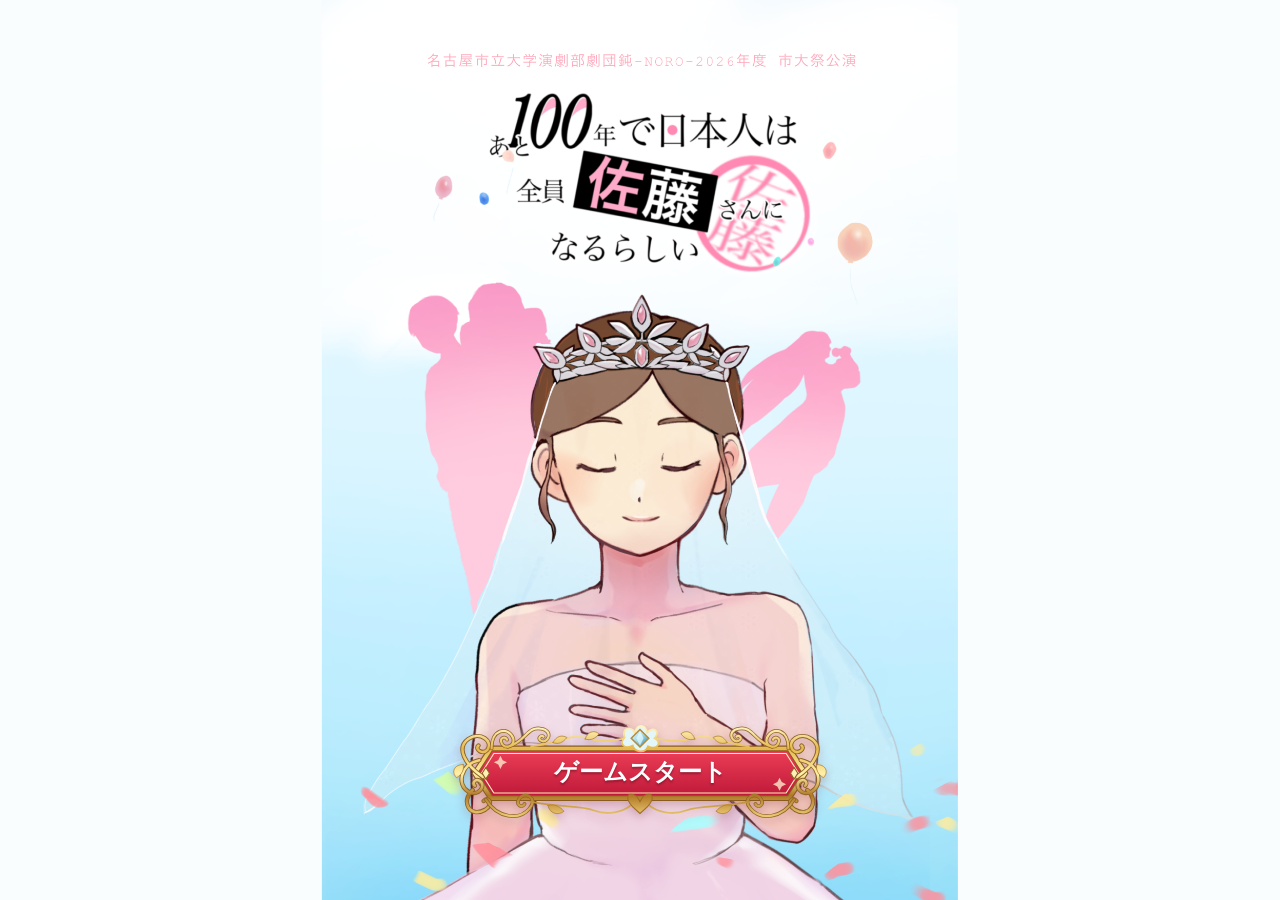
<file: index.html>
<!doctype html>
<html lang="ja">
  <head>
    <meta charset="utf-8">
    <meta name="viewport" content="width=device-width, initial-scale=1, viewport-fit=cover">
    <meta name="apple-mobile-web-app-capable" content="yes">
    <meta name="apple-mobile-web-app-status-bar-style" content="black-translucent">
    <meta name="apple-mobile-web-app-title" content="佐藤さん恋愛ゲーム">
    <title>ブラウザ恋愛ゲーム|あと100年で日本人は全員佐藤さんになるらしい【劇団鈍】</title>
    <link rel="icon" type="image/jpeg" href="site-icon.jpg?v=20261021">
    <link rel="apple-touch-icon" href="site-icon.jpg?v=20261021">
    <link rel="stylesheet" href="otome-style.css?v=20261010-standing-art">
  <link rel="stylesheet" href="royal-style.css?v=20261021-bad-label-white">
    <link rel="stylesheet" href="title-screen.css?v=20261010-ornate-title">
    <link rel="preload" as="image" href="life-heart-broken.png?v=20261021-gray">
    <link rel="preload" as="image" href="salon-background.png?v=20261019" fetchpriority="low">
  </head>
  <body class="royal-theme title-active">
    <section class="title-screen" id="titleScreen" aria-label="タイトル画面">
      <img class="title-screen-art" src="title-screen.png?v=20261020-b18cef3" alt="あと100年で日本人は全員佐藤さんになるらしい" width="1240" height="1754" fetchpriority="high">
      <button class="title-start" id="startButton" type="button"><span class="title-start-label">ゲームスタート</span></button>
    </section>
    <main class="game-shell" id="gameShell" hidden>
      <section class="top-bar" aria-label="ゲーム情報">
        <a class="classic-link" href="classic.html">通常版</a>
        <div class="brand-lockup">
          <a class="brand-logo-link" href="https://gekidannoro.wixstudio.com/shidaisai2026" target="_blank" rel="noopener noreferrer" aria-label="公演サイトを開く（新しいタブ）" title="公演サイトを開く（新しいタブ）">
            <img class="brand-logo" src="performance-logo.png" alt="あと100年で日本人は全員佐藤さんになるらしい">
          </a>
          <div class="brand-copy">
            <p class="kicker">名古屋市立大学演劇部劇団鈍-NORO-<br>2026年度市大祭公演</p>
            <button class="brand-title brand-home" id="homeButton" type="button" aria-label="ブラウザ恋愛ゲーム" title="最初の画面に戻る">ブラウザ<wbr>恋愛ゲーム</button>
            <h1 class="sr-only" id="gameTitle">あと100年で全員佐藤さんになる恋愛ゲーム</h1>
          </div>
        </div>
        <button class="icon-button" id="resetButton" type="button" title="最初から">
          <span aria-hidden="true">↺</span>
          <span class="sr-only">最初から</span>
        </button>
        <div class="life-meter" id="lifeMeter" role="img" aria-label="残りライフ 3 / 3" aria-live="polite" hidden></div>
      </section>

      <section class="stage" id="stage" aria-live="polite">
        <div class="background-sign">
          <span>結婚相談所</span>
          <strong>Marry Go Round</strong>
        </div>
        <p class="selection-prompt">キャラクターを選択してください</p>

        <aside class="character-card" id="characterCard">
          <div class="portrait portrait-default" id="portrait" aria-hidden="true">
            <div class="face">
              <span class="eye left"></span>
              <span class="eye right"></span>
              <span class="mouth"></span>
            </div>
          </div>
          <div class="profile">
            <p class="profile-label" id="profileLabel">攻略対象</p>
            <h2 id="characterName">???</h2>
            <p id="characterTag">相手を選んでください</p>
            <ul id="statsList"></ul>
          </div>
        </aside>

        <section class="dialogue-panel">
          <div class="progress-row">
            <span id="sceneLabel">相談所ロビー</span>
            <span id="scoreLabel">正解 0 / 0</span>
          </div>
          <div class="message-box">
            <p class="speaker" id="speaker">相田</p>
            <p class="message" id="message"></p>
          </div>
          <div class="choices" id="choices"></div>
        </section>
      </section>

    </main>

    <script src="game-data.js?v=20261020-a353204"></script>
    <script src="app.js?v=20261021-result-single-break"></script>
  </body>
</html>
</file>
<file: otome-style.css>
:root {
  color-scheme: light;
  --paper: #fff7fb;
  --ink: #463238;
  --muted: #8b6f78;
  --line: #6a4651;
  --accent: #d85f8f;
  --accent-soft: #ffe7f1;
  --mint: #dff5ee;
  --gold: #c69a46;
  --panel: rgba(255, 252, 253, 0.9);
  --shadow: 0 24px 70px rgba(118, 65, 87, 0.18);
}

* {
  box-sizing: border-box;
}

body {
  min-height: 100vh;
  margin: 0;
  color: var(--ink);
  font-family: "Yu Gothic", "Hiragino Sans", "Meiryo", system-ui, sans-serif;
  background:
    linear-gradient(90deg, rgba(216, 95, 143, 0.1) 1px, transparent 1px),
    linear-gradient(rgba(198, 154, 70, 0.08) 1px, transparent 1px),
    linear-gradient(135deg, #fffaf2 0%, #fff0f7 46%, #eaf8f4 100%);
  background-size: 38px 38px, 38px 38px, auto;
}

button {
  font: inherit;
}

.game-shell {
  width: min(1160px, calc(100% - 28px));
  margin: 0 auto;
  padding: 18px 0 24px;
}

.top-bar {
  position: relative;
  display: flex;
  align-items: center;
  justify-content: space-between;
  gap: 18px;
  min-height: 118px;
}

.brand-lockup {
  display: flex;
  align-items: center;
  gap: 16px;
  min-width: 0;
}

.brand-copy {
  min-width: 0;
}

.brand-logo {
  display: block;
  flex: 0 0 auto;
  width: clamp(130px, 15vw, 188px);
  height: auto;
  filter: drop-shadow(0 8px 0 rgba(216, 95, 143, 0.14));
}

.brand-logo-link {
  display: block;
  flex: 0 0 auto;
}

.brand-home {
  display: block;
  margin: 0;
  padding: 0;
  border: 0;
  appearance: none;
  color: inherit;
  background: transparent;
  text-align: left;
  cursor: pointer;
}

.brand-home:hover {
  text-decoration: underline;
  text-underline-offset: 4px;
}

.brand-home:focus-visible,
.brand-logo-link:focus-visible {
  outline: 2px solid var(--accent);
  outline-offset: 4px;
}

.kicker {
  margin: 0 0 5px;
  color: var(--muted);
  font-family: inherit;
  font-size: 0.75rem;
  font-weight: 400;
  letter-spacing: 0;
  line-height: 1.5;
  overflow-wrap: anywhere;
}

h1,
h2,
p {
  margin-top: 0;
}

.brand-title {
  margin-bottom: 0;
  font-size: clamp(1.38rem, 3.3vw, 2.55rem);
  font-weight: 900;
  line-height: 1.18;
}

.brand-note {
  margin: 4px 0 0;
  color: var(--muted);
  font-family: Georgia, "Times New Roman", serif;
  font-size: 0.86rem;
  font-style: italic;
  font-weight: 700;
}

.classic-link {
  position: absolute;
  right: 64px;
  bottom: 12px;
  z-index: 3;
  color: var(--muted);
  font-size: 0.82rem;
  font-weight: 800;
  text-decoration: none;
}

.classic-link:hover {
  color: var(--accent);
}

.icon-button {
  display: grid;
  place-items: center;
  flex: 0 0 auto;
  width: 46px;
  height: 46px;
  border: 2px solid var(--line);
  border-radius: 50%;
  color: var(--line);
  background: linear-gradient(#fff, #ffeaf3);
  box-shadow: 0 7px 0 rgba(106, 70, 81, 0.2);
  cursor: pointer;
}

.icon-button:hover {
  transform: translateY(2px);
  box-shadow: 0 5px 0 rgba(106, 70, 81, 0.2);
}

.stage {
  position: relative;
  display: grid;
  grid-template-columns: minmax(260px, 350px) minmax(0, 1fr);
  gap: 18px;
  min-height: 640px;
  padding: 22px;
  overflow: hidden;
  border: 2px solid rgba(106, 70, 81, 0.45);
  border-radius: 18px;
  background:
    linear-gradient(135deg, rgba(255, 255, 255, 0.72), rgba(255, 255, 255, 0.38)),
    linear-gradient(135deg, #fff8fb, #ffe3ef 52%, #e6f6f1);
  box-shadow: var(--shadow);
}

.stage::before {
  content: "";
  position: absolute;
  inset: 12px;
  border: 1px solid rgba(198, 154, 70, 0.38);
  border-radius: 14px;
  pointer-events: none;
}

.stage::after {
  content: "";
  position: absolute;
  top: 19px;
  left: 22px;
  right: 22px;
  height: 12px;
  background:
    radial-gradient(circle at 6px 0, transparent 6px, rgba(255, 255, 255, 0.9) 6.5px) 0 0 / 18px 12px repeat-x;
  opacity: 0.82;
  pointer-events: none;
}

.background-sign {
  position: absolute;
  top: 40px;
  right: 36px;
  z-index: 1;
  display: grid;
  gap: 4px;
  width: min(320px, 36vw);
  padding: 16px 20px;
  border: 1px solid rgba(198, 154, 70, 0.5);
  border-radius: 16px;
  background: rgba(255, 255, 255, 0.64);
  box-shadow: 0 14px 30px rgba(118, 65, 87, 0.08);
  transform: rotate(1deg);
}

.background-sign span {
  color: var(--accent);
  font-family: Georgia, "Times New Roman", serif;
  font-size: 0.78rem;
  font-style: italic;
  font-weight: 700;
}

.background-sign strong {
  font-size: clamp(1.15rem, 3vw, 1.8rem);
}

.character-card {
  position: relative;
  z-index: 2;
  align-self: end;
  display: grid;
  gap: 15px;
  padding: 15px;
  border: 1px solid rgba(106, 70, 81, 0.46);
  border-radius: 18px;
  background: var(--panel);
  box-shadow: 0 18px 32px rgba(118, 65, 87, 0.14);
}

.portrait {
  position: relative;
  display: grid;
  place-items: end center;
  min-height: 306px;
  border: 1px solid rgba(106, 70, 81, 0.42);
  border-radius: 18px;
  background:
    linear-gradient(transparent 64%, rgba(255, 255, 255, 0.68) 64%),
    linear-gradient(135deg, #fff2f8, #ffd8e8);
  overflow: hidden;
}

.portrait::before {
  content: "";
  position: absolute;
  bottom: 31px;
  width: 166px;
  height: 192px;
  border: 3px solid var(--line);
  border-bottom: 0;
  border-radius: 76px 76px 28px 28px;
  background: var(--accent);
}

.portrait::after {
  content: "";
  position: absolute;
  bottom: 0;
  width: 250px;
  height: 90px;
  border-top: 2px solid rgba(106, 70, 81, 0.62);
  background: rgba(255, 255, 255, 0.9);
}

.portrait.has-portrait-art {
  --portrait-art-left: -56.5674%;
  --portrait-art-top: 0%;
  place-items: center;
  width: 100%;
  aspect-ratio: 571 / 454;
}

.portrait.has-portrait-art::before,
.portrait.has-portrait-art::after,
.portrait.has-portrait-art .face {
  display: none;
}

.portrait-art {
  display: block;
  width: 100%;
  height: 100%;
  object-fit: contain;
  object-position: center bottom;
}

.portrait-art[hidden] {
  display: none;
}

.portrait-teshigawara.has-portrait-art {
  --portrait-art-left: -58.6%;
  --portrait-art-top: -6.6%;
}

.portrait-ado.has-portrait-art {
  --portrait-art-left: -48%;
  --portrait-art-top: 4.4%;
}

/* Frame the face and shoulders while retaining the full 1240px-wide image. */
.portrait.has-portrait-art .portrait-art {
  position: absolute;
  top: var(--portrait-art-top);
  left: var(--portrait-art-left);
  width: 217.163%;
  height: auto;
}

.face {
  position: relative;
  z-index: 1;
  width: 138px;
  height: 138px;
  margin-bottom: 118px;
  border: 3px solid var(--line);
  border-radius: 50%;
  background: #fff5e8;
}

.eye {
  position: absolute;
  top: 54px;
  width: 12px;
  height: 12px;
  border-radius: 50%;
  background: var(--line);
}

.eye.left {
  left: 40px;
}

.eye.right {
  right: 40px;
}

.mouth {
  position: absolute;
  left: 50%;
  bottom: 36px;
  width: 34px;
  height: 14px;
  border-bottom: 3px solid var(--line);
  border-radius: 0 0 30px 30px;
  transform: translateX(-50%);
}

.portrait-teshigawara {
  background:
    linear-gradient(transparent 64%, rgba(255, 255, 255, 0.68) 64%),
    linear-gradient(135deg, #f7fff8, #cdf1e5);
}

.portrait-teshigawara::before {
  width: 188px;
  background:
    linear-gradient(145deg, transparent 0 58%, rgba(255, 255, 255, 0.3) 58% 62%, transparent 62%),
    var(--accent);
}

.portrait-teshigawara .face {
  border-radius: 48% 52% 45% 55%;
}

.portrait-ado {
  background:
    linear-gradient(transparent 64%, rgba(255, 255, 255, 0.68) 64%),
    linear-gradient(135deg, #f6f1ff, #eadfff);
}

.portrait-ado::before {
  width: 196px;
  border-radius: 50px 50px 24px 24px;
  background: #2a2538;
}

.portrait-ado .face {
  background: #fff1eb;
}

.profile-label {
  display: inline-flex;
  margin-bottom: 5px;
  color: var(--accent);
  font-family: Georgia, "Times New Roman", serif;
  font-size: 0.8rem;
  font-style: italic;
  font-weight: 800;
}

.profile h2 {
  margin-bottom: 6px;
  font-size: 1.55rem;
}

.profile p {
  margin-bottom: 12px;
  color: var(--muted);
  line-height: 1.6;
}

#statsList {
  display: flex;
  flex-wrap: wrap;
  gap: 8px;
  padding: 0;
  margin: 0;
  list-style: none;
}

#statsList li {
  padding: 6px 10px;
  border: 1px solid rgba(216, 95, 143, 0.28);
  border-radius: 999px;
  background: rgba(255, 231, 241, 0.72);
  color: var(--muted);
  font-size: 0.8rem;
  font-weight: 800;
}

.dialogue-panel {
  position: relative;
  z-index: 2;
  align-self: end;
  display: grid;
  gap: 14px;
  min-height: 396px;
}

.progress-row {
  display: flex;
  align-items: center;
  justify-content: space-between;
  gap: 10px;
  min-height: 34px;
  color: var(--muted);
  font-size: 0.86rem;
  font-weight: 900;
}

.message-box {
  position: relative;
  min-height: 178px;
  padding: 24px;
  border: 1px solid rgba(106, 70, 81, 0.5);
  border-radius: 18px;
  background: rgba(255, 255, 255, 0.92);
  box-shadow: 0 18px 36px rgba(118, 65, 87, 0.12);
}

.message-box::before,
.message-box::after {
  content: "";
  position: absolute;
  width: 36px;
  height: 36px;
  border-color: rgba(198, 154, 70, 0.58);
  pointer-events: none;
}

.message-box::before {
  top: 11px;
  left: 11px;
  border-top: 2px solid;
  border-left: 2px solid;
  border-radius: 12px 0 0 0;
}

.message-box::after {
  right: 11px;
  bottom: 11px;
  border-right: 2px solid;
  border-bottom: 2px solid;
  border-radius: 0 0 12px 0;
}

.speaker {
  display: inline-flex;
  margin-bottom: 13px;
  padding: 6px 13px;
  border: 1px solid rgba(106, 70, 81, 0.46);
  border-radius: 999px;
  color: var(--line);
  background: linear-gradient(135deg, #fff, var(--accent-soft));
  font-weight: 900;
}

.message {
  margin-bottom: 0;
  font-size: clamp(1.02rem, 2.4vw, 1.24rem);
  line-height: 1.9;
  white-space: pre-line;
}

.choices {
  display: grid;
  grid-template-columns: repeat(2, minmax(0, 1fr));
  gap: 12px;
}

.choice-button,
.primary-button {
  position: relative;
  min-height: 74px;
  padding: 14px 16px;
  border: 1px solid rgba(106, 70, 81, 0.55);
  border-radius: 16px;
  color: var(--ink);
  background: linear-gradient(135deg, #fff, #fff2f8);
  box-shadow: 0 8px 0 rgba(106, 70, 81, 0.18);
  font-weight: 900;
  line-height: 1.5;
  cursor: pointer;
}

.choice-button:hover,
.primary-button:hover {
  color: #fff;
  background: linear-gradient(135deg, var(--accent), #b94b83);
  transform: translateY(2px);
  box-shadow: 0 6px 0 rgba(106, 70, 81, 0.18);
}

.primary-button {
  justify-self: start;
  min-height: 54px;
}

.character-select {
  grid-template-columns: repeat(3, minmax(0, 1fr));
}

.character-select .choice-button {
  min-height: 122px;
  text-align: left;
}

.choice-title {
  display: block;
  margin-bottom: 6px;
  font-size: 1.18rem;
}

.choice-meta {
  display: block;
  color: var(--muted);
  font-size: 0.84rem;
  font-weight: 700;
}

.choice-button:hover .choice-meta {
  color: rgba(255, 255, 255, 0.84);
}

.customize-panel {
  margin-top: 16px;
  padding: 15px 18px;
  border: 1px dashed rgba(216, 95, 143, 0.45);
  border-radius: 18px;
  background: rgba(255, 252, 253, 0.76);
}

.customize-panel h2 {
  margin-bottom: 6px;
  font-size: 1rem;
}

.customize-panel p {
  margin-bottom: 0;
  color: var(--muted);
  line-height: 1.7;
}

code {
  padding: 2px 5px;
  border-radius: 5px;
  background: rgba(216, 95, 143, 0.12);
}

.sr-only {
  position: absolute;
  width: 1px;
  height: 1px;
  padding: 0;
  margin: -1px;
  overflow: hidden;
  clip: rect(0, 0, 0, 0);
  white-space: nowrap;
  border: 0;
}

@media (max-width: 920px) {
  .top-bar {
    align-items: center;
    gap: 10px;
  }

  .brand-lockup {
    display: grid;
    grid-template-columns: 72px minmax(0, 1fr);
    gap: 4px 10px;
    flex: 1;
  }

  .brand-copy {
    display: contents;
  }

  .brand-logo-link {
    grid-column: 1;
    grid-row: 1 / span 2;
  }

  .brand-logo {
    width: 72px;
  }

  .kicker {
    grid-column: 2;
    grid-row: 1;
    margin-bottom: 0;
  }

  .brand-home {
    grid-column: 2;
    grid-row: 2;
    font-size: 1.25rem;
    word-break: keep-all;
  }
}

@media (max-width: 820px) {
  .game-shell {
    width: min(100% - 18px, 640px);
    padding-top: 10px;
  }

  .top-bar {
    min-height: auto;
    padding: 6px 0 12px;
  }

  .classic-link {
    display: none;
  }

  .stage {
    grid-template-columns: 1fr;
    min-height: auto;
    padding: 14px;
  }

  .background-sign {
    position: relative;
    inset: auto;
    width: 100%;
    margin-top: 10px;
    transform: none;
  }

  .character-card {
    align-self: stretch;
    grid-template-columns: 120px minmax(0, 1fr);
    align-items: center;
    gap: 12px;
  }

  .portrait {
    min-height: 140px;
  }

  .portrait::before {
    bottom: 20px;
    width: 86px;
    height: 92px;
    border-width: 2px;
  }

  .portrait::after {
    width: 140px;
    height: 34px;
    border-top-width: 2px;
  }

  .face {
    width: 72px;
    height: 72px;
    margin-bottom: 52px;
    border-width: 2px;
  }

  .eye {
    top: 29px;
    width: 7px;
    height: 7px;
  }

  .eye.left {
    left: 21px;
  }

  .eye.right {
    right: 21px;
  }

  .mouth {
    bottom: 18px;
    width: 18px;
    height: 8px;
    border-bottom-width: 2px;
  }

  .dialogue-panel {
    min-height: auto;
  }

  .message-box {
    min-height: 168px;
    padding: 18px;
  }

  .choices,
  .character-select {
    grid-template-columns: 1fr;
  }

  .choice-button {
    min-height: 62px;
  }
}

@media (max-width: 440px) {
  .character-card {
    grid-template-columns: 1fr;
  }

  .portrait {
    min-height: 190px;
  }
}

.stage.is-route-active {
  grid-template-columns: 1fr;
  grid-template-rows: 1fr;
  min-height: 720px;
  padding: 24px 28px;
  overflow: clip;
  background:
    linear-gradient(rgba(52, 31, 58, 0.1), rgba(79, 36, 62, 0.24)),
    radial-gradient(circle at 50% 26%, rgba(255, 255, 255, 0.9), transparent 16rem),
    linear-gradient(135deg, #fff8fb, #eadcf6 44%, #dcefea);
}

.stage.is-route-active::after {
  content: none;
}

.stage.is-route-active .background-sign {
  top: 24px;
  left: 26px;
  right: auto;
  width: auto;
  min-width: 210px;
  padding: 8px 14px;
  border-color: rgba(255, 255, 255, 0.5);
  border-radius: 0 0 14px 0;
  color: #fff;
  background: linear-gradient(90deg, rgba(50, 31, 48, 0.8), rgba(80, 43, 70, 0.52));
  box-shadow: none;
  transform: none;
}

.stage.is-route-active .background-sign span {
  color: #ffd6e8;
}

.stage.is-route-active .background-sign strong {
  color: #fff;
  font-size: 1.12rem;
}

.stage.is-route-active .character-card {
  position: absolute;
  z-index: 2;
  left: 50%;
  bottom: 214px;
  width: min(440px, 46vw);
  padding: 0;
  border: 0;
  background: transparent;
  box-shadow: none;
  transform: translateX(-50%);
  pointer-events: none;
}

.stage.is-route-active .character-card:has(.has-portrait-art) {
  width: min(680px, 72vw);
}

.stage.is-route-active .profile {
  display: none;
}

.stage.is-route-active .portrait {
  min-height: 444px;
  border: 0;
  border-radius: 0;
  background: transparent;
  overflow: visible;
  filter: drop-shadow(0 18px 24px rgba(58, 34, 48, 0.24));
}

.stage.is-route-active .portrait.has-portrait-art {
  display: flex;
  justify-content: center;
  align-items: flex-end;
  justify-self: center;
  width: min(660px, 100%);
  min-height: 0;
}

.stage.is-route-active .portrait.has-portrait-art .portrait-art {
  flex: none;
  width: 217.163%;
  max-height: none;
}

.stage.is-route-active .portrait::before {
  bottom: 0;
  width: 230px;
  height: 292px;
  border-width: 4px;
  border-radius: 106px 106px 28px 28px;
}

.stage.is-route-active .portrait::after {
  bottom: -14px;
  width: 340px;
  height: 92px;
  border: 0;
  border-radius: 50%;
  background: radial-gradient(ellipse, rgba(255, 255, 255, 0.72), transparent 70%);
}

.stage.is-route-active .face {
  width: 184px;
  height: 184px;
  margin-bottom: 222px;
  border-width: 4px;
}

.stage.is-route-active .eye {
  top: 72px;
  width: 15px;
  height: 15px;
}

.stage.is-route-active .eye.left {
  left: 54px;
}

.stage.is-route-active .eye.right {
  right: 54px;
}

.stage.is-route-active .mouth {
  bottom: 47px;
  width: 44px;
  height: 18px;
  border-bottom-width: 4px;
}

.stage.is-route-active .dialogue-panel {
  position: absolute;
  left: 28px;
  right: 28px;
  bottom: 24px;
  z-index: 4;
  display: grid;
  gap: 10px;
  min-height: 0;
}

.stage.is-route-active .progress-row {
  display: none;
}

.stage.is-route-active .message-box {
  min-height: 152px;
  padding: 30px 30px 24px;
  border: 1px solid rgba(255, 255, 255, 0.38);
  border-radius: 0;
  color: #fff;
  background:
    linear-gradient(rgba(54, 31, 45, 0.82), rgba(80, 42, 58, 0.78)),
    rgba(54, 31, 45, 0.82);
  box-shadow:
    inset 0 0 0 1px rgba(198, 154, 70, 0.45),
    0 18px 40px rgba(43, 28, 38, 0.32);
}

.stage.is-route-active .message-box::before,
.stage.is-route-active .message-box::after {
  border-color: rgba(255, 214, 232, 0.82);
}

.stage.is-route-active .speaker {
  position: absolute;
  top: -18px;
  left: 28px;
  min-width: 150px;
  justify-content: center;
  margin: 0;
  padding: 8px 18px;
  border: 1px solid rgba(255, 255, 255, 0.48);
  border-radius: 0;
  color: #fff;
  background: linear-gradient(90deg, rgba(72, 37, 56, 0.95), rgba(150, 79, 115, 0.92));
  box-shadow: 0 8px 20px rgba(43, 28, 38, 0.28);
}

.stage.is-route-active .message {
  padding-top: 4px;
  font-size: clamp(1.05rem, 2.2vw, 1.32rem);
  line-height: 1.85;
  text-shadow: 0 1px 2px rgba(43, 28, 38, 0.4);
}

.stage.is-route-active .choices {
  grid-template-columns: repeat(2, minmax(0, 1fr));
  gap: 10px;
}

.stage.is-route-active .choice-button,
.stage.is-route-active .primary-button {
  min-height: 54px;
  border-color: rgba(255, 255, 255, 0.5);
  border-radius: 0;
  color: #fff;
  background: linear-gradient(135deg, rgba(216, 95, 143, 0.94), rgba(106, 70, 81, 0.94));
  box-shadow: 0 7px 0 rgba(43, 28, 38, 0.28);
}

.stage.is-route-active .primary-button {
  justify-self: center;
  width: min(260px, 100%);
}

.stage.is-route-active .primary-button:only-child {
  grid-column: 1 / -1;
}

.stage.is-route-active .choice-button:hover,
.stage.is-route-active .primary-button:hover {
  background: linear-gradient(135deg, #fff, #ffdcec);
  color: var(--line);
}

@media (max-width: 920px) {
  body.route-active {
    min-height: 100svh;
  }

  body.route-active .game-shell {
    display: grid;
    grid-template-rows: minmax(64px, max-content) auto;
    gap: 10px;
    min-height: 100svh;
    padding: max(8px, env(safe-area-inset-top)) env(safe-area-inset-right) max(8px, env(safe-area-inset-bottom)) env(safe-area-inset-left);
  }

  body.route-active .top-bar {
    align-items: center;
    gap: 10px;
    min-height: auto;
    padding: 0;
  }

  body.route-active .brand-lockup {
    grid-template-columns: 64px minmax(0, 1fr);
    gap: 4px 8px;
  }

  body.route-active .brand-logo {
    width: 64px;
  }

  body.route-active .kicker {
    margin-bottom: 2px;
  }

  body.route-active .brand-title {
    font-size: 1.25rem;
  }

  body.route-active .brand-note,
  body.route-active .classic-link,
  body.route-active .customize-panel {
    display: none;
  }

  .stage.is-route-active {
    display: grid;
    grid-template-columns: minmax(0, 1fr);
    grid-template-rows: minmax(min-content, 1fr) auto;
    gap: 0;
    min-height: 0;
    padding: 14px;
    overflow: clip;
  }

  .stage.is-route-active .background-sign {
    position: absolute;
    top: 14px;
    left: 14px;
    width: min(240px, 70%);
    min-width: 0;
    margin: 0;
    padding: 6px 10px;
  }

  .stage.is-route-active .character-card {
    position: relative;
    top: auto;
    left: auto;
    bottom: auto;
    align-self: start;
    justify-self: center;
    width: min(360px, 90%);
    margin-top: 64px;
    grid-template-columns: 1fr;
    transform: none;
  }

  .stage.is-route-active .character-card:has(.has-portrait-art) {
    width: 100%;
    margin-top: 32px;
    margin-bottom: 0;
  }

  .stage.is-route-active .portrait {
    min-height: 200px;
  }

  .stage.is-route-active .portrait.has-portrait-art {
    aspect-ratio: 571 / 430;
    width: min(480px, 135%, max(220px, calc((100svh - 340px) * 1.15)));
  }

  .stage.is-route-active .portrait.has-portrait-art .portrait-art {
    width: 217.163%;
    max-height: none;
  }

  .stage.is-route-active .portrait::before {
    bottom: 0;
    width: 140px;
    height: 180px;
  }

  .stage.is-route-active .portrait::after {
    width: 250px;
    height: 70px;
  }

  .stage.is-route-active .face {
    width: 112px;
    height: 112px;
    margin-bottom: 80px;
  }

  .stage.is-route-active .eye {
    top: 44px;
    width: 9px;
    height: 9px;
  }

  .stage.is-route-active .eye.left {
    left: 33px;
  }

  .stage.is-route-active .eye.right {
    right: 33px;
  }

  .stage.is-route-active .mouth {
    bottom: 29px;
    width: 28px;
    height: 12px;
  }

  .stage.is-route-active .dialogue-panel {
    position: relative;
    left: auto;
    right: auto;
    bottom: auto;
    grid-template-rows: auto auto;
    width: 100%;
    min-height: 0;
    margin-top: 0;
  }

  .stage.is-route-active .message-box {
    min-height: 104px;
    padding: 26px 16px 12px;
  }

  .stage.is-route-active .message {
    font-size: 1rem;
    line-height: 1.7;
  }

  .stage.is-route-active .choices {
    grid-template-columns: 1fr;
    grid-template-rows: none;
    grid-auto-rows: minmax(54px, auto);
    gap: 8px;
    padding-bottom: 7px;
  }

  .stage.is-route-active .choice-button,
  .stage.is-route-active .primary-button {
    min-height: 54px;
    width: 100%;
    padding: 6px 12px;
    font-size: 0.95rem;
    line-height: 1.4;
  }

  .stage.is-route-active .primary-button {
    width: min(260px, 82%);
  }

  .stage.is-route-active .primary-button:only-child {
    grid-row: auto;
  }
}

@media (max-width: 920px) and (max-height: 650px) and (orientation: portrait) {
  body.route-active .game-shell {
    grid-template-rows: minmax(48px, max-content) auto;
  }

  .stage.is-route-active .portrait:not(.has-portrait-art) {
    min-height: 150px;
  }

  .stage.is-route-active .portrait:not(.has-portrait-art) .face {
    width: 96px;
    height: 96px;
    margin-bottom: 44px;
  }

  .stage.is-route-active .dialogue-panel {
    gap: 8px;
  }

  .stage.is-route-active .message-box {
    min-height: 96px;
  }

  .stage.is-route-active .message {
    line-height: 1.55;
  }

  .stage.is-route-active .choices {
    grid-auto-rows: minmax(50px, auto);
  }

  .stage.is-route-active .choice-button,
  .stage.is-route-active .primary-button {
    min-height: 50px;
  }
}

@media (max-width: 920px) and (orientation: landscape) {
  body.route-active .game-shell {
    grid-template-rows: minmax(48px, max-content) auto;
    gap: 6px;
  }

  .stage.is-route-active .background-sign {
    width: 34%;
    padding: 6px 10px;
  }

  .stage.is-route-active .background-sign strong {
    font-size: 0.92rem;
  }

  .stage.is-route-active {
    grid-template-columns: minmax(0, 44fr) minmax(0, 56fr);
    grid-template-rows: auto;
    gap: 10px;
  }

  .stage.is-route-active .character-card,
  .stage.is-route-active .character-card:has(.has-portrait-art) {
    grid-column: 1;
    grid-row: 1;
    width: 100%;
    margin-top: 56px;
  }

  .stage.is-route-active .portrait.has-portrait-art {
    width: min(360px, 140%, calc((100svh - 170px) * 1.6));
  }

  .stage.is-route-active .dialogue-panel {
    grid-column: 2;
    grid-row: 1;
    align-self: end;
  }

  .stage.is-route-active .choices {
    grid-template-columns: repeat(2, minmax(0, 1fr));
    grid-template-rows: none;
    grid-auto-rows: minmax(76px, auto);
    gap: 8px;
  }

  .stage.is-route-active .primary-button {
    width: 100%;
  }

  .stage.is-route-active .choice-button,
  .stage.is-route-active .primary-button {
    font-size: 0.875rem;
    line-height: 1.3;
  }

  .stage.is-route-active .primary-button:only-child {
    min-height: 54px;
  }

  .stage.is-route-active .choices:has(.primary-button:only-child) {
    grid-auto-rows: minmax(54px, auto);
  }
}
</file>
<file: royal-style.css>
/* The original skin stays in otome-style.css; remove this layer to restore it. */
body.royal-theme {
  --ink: #44383c;
  --muted: #806969;
  --line: #bd9a56;
  --gold: #c6a251;
  --ruby: #c92143;
  --ruby-dark: #9f1734;
  --serif: "Yu Mincho", "Hiragino Mincho ProN", "MS PMincho", serif;
  background: #c3b4ae;
  isolation: isolate;
  letter-spacing: 0;
}

/* Keep the artwork viewport-sized when dialogue makes the page taller. */
body.royal-theme:not(.title-active)::before {
  content: "";
  position: fixed;
  inset: 0;
  z-index: -1;
  background:
    linear-gradient(to bottom, rgba(255, 255, 255, 0.94), rgba(255, 255, 255, 0.88) 220px, transparent 340px),
    url("salon-background.png?v=20261019") center / cover no-repeat;
  pointer-events: none;
}

html:has(body.royal-theme.route-active) {
  scrollbar-gutter: stable;
}

.royal-theme .game-shell {
  width: min(1040px, calc(100% - 40px));
  padding: 16px 0 24px;
}

.royal-theme .top-bar {
  min-height: 94px;
  padding-bottom: 16px;
  border-bottom: 1px solid #ddc68c;
}

.royal-theme .brand-logo {
  width: 232px;
  /* Trim transparent vertical margins without shrinking the logo artwork. */
  aspect-ratio: 2 / 1;
  object-fit: cover;
  object-position: center 56%;
  filter: none;
}

.royal-theme .kicker {
  color: #806969;
  font-size: 12px;
  font-weight: 400;
}

.royal-theme .brand-title {
  color: #463438;
  font-size: 28px;
  font-weight: 800;
}

.royal-theme .classic-link {
  display: none;
}

.royal-theme .icon-button {
  width: 42px;
  height: 42px;
  border: 1px solid #c5a05b;
  color: #9f1734;
  background: #fff;
  box-shadow: inset 0 0 0 3px #fff7e5;
}

.royal-theme .icon-button:hover {
  transform: none;
  background: #fff3f5;
  box-shadow: inset 0 0 0 3px #fff7e5;
}

.royal-theme .stage {
  display: grid;
  grid-template-columns: minmax(0, 1fr);
  gap: 22px;
  min-height: 0;
  padding: 28px 12px 8px;
  border: 0;
  border-radius: 0;
  background: transparent;
  box-shadow: none;
  overflow: clip;
}

.royal-theme .stage::before,
.royal-theme .stage::after {
  content: none;
}

.royal-theme .background-sign {
  position: relative;
  inset: auto;
  justify-self: center;
  width: auto;
  min-width: 0;
  margin: 0;
  padding: 0 30px 12px;
  border: 0;
  border-bottom: 1px solid #d2b575;
  border-radius: 0;
  color: var(--ink);
  background: transparent;
  box-shadow: none;
  text-align: center;
  transform: none;
}

.royal-theme .background-sign span {
  color: #9a7440;
  font-size: 12px;
  font-style: normal;
}

.royal-theme .background-sign strong {
  color: #8f2543;
  font-family: var(--serif);
  font-size: 28px;
  font-weight: 600;
  line-height: 1.3;
}

.royal-theme .stage:not(.is-route-active) .character-card {
  display: none;
}

.royal-theme .dialogue-panel {
  align-self: auto;
  gap: 24px;
  min-height: 0;
}

.royal-theme .progress-row {
  display: none;
}

.royal-theme .stage:not(.is-route-active) .message-box {
  min-height: 0;
  padding: 0;
  border: 0;
  border-radius: 0;
  background: transparent;
  box-shadow: none;
  text-align: center;
}

.royal-theme .stage:not(.is-route-active) .message-box::before,
.royal-theme .stage:not(.is-route-active) .message-box::after {
  content: none;
}

.royal-theme .stage:not(.is-route-active) .speaker {
  display: block;
  margin: 0 0 8px;
  padding: 0;
  border: 0;
  color: #9f1734;
  background: transparent;
  font-family: var(--serif);
  font-size: 16px;
}

.royal-theme .message {
  font-size: 17px;
  line-height: 1.8;
  overflow-wrap: anywhere;
}

.royal-theme .character-select {
  grid-template-columns: repeat(3, minmax(0, 1fr));
  gap: 18px;
}

.royal-theme .character-select .choice-button {
  display: grid;
  grid-template-columns: minmax(0, 1fr);
  grid-template-rows: 220px auto;
  gap: 0;
  min-height: 0;
  padding: 0;
  overflow: hidden;
  border: 1px solid #bca066;
  border-radius: 8px;
  color: var(--ink);
  background: #fff;
  box-shadow: 0 5px 16px rgba(65, 127, 142, 0.1);
  text-align: center;
}

.royal-theme .selection-portrait {
  --selection-left: -125%;
  --selection-top: 0%;
  position: relative;
  grid-row: 1;
  display: block;
  min-width: 0;
  overflow: clip;
  background: #e7f6ff;
  pointer-events: none;
}

.royal-theme .selection-teshigawara {
  --selection-left: -130%;
  --selection-top: -8%;
  background: #e7f4ed;
}

.royal-theme .selection-ado {
  --selection-left: -108%;
  background: #eff0fc;
}

.royal-theme .selection-portrait img {
  position: absolute;
  top: var(--selection-top);
  left: var(--selection-left);
  display: block;
  width: 350%;
  max-width: none;
  height: auto;
}

.royal-theme .choice-copy {
  align-self: center;
  padding: 16px 14px 18px;
}

.royal-theme .choice-title {
  margin-bottom: 6px;
  color: #9f1734;
  font-family: var(--serif);
  font-size: 22px;
  line-height: 1.4;
}

.royal-theme .choice-meta {
  color: #806969;
  font-size: 13px;
  font-weight: 400;
  line-height: 1.6;
  overflow-wrap: anywhere;
}

.royal-theme .choice-button:hover {
  color: var(--ink);
  background: #fff8fa;
  border-color: #ac2947;
  box-shadow: 0 5px 18px rgba(172, 41, 71, 0.12);
  transform: none;
}

.royal-theme .choice-button:hover .choice-meta {
  color: #806969;
}

.royal-theme.route-active .game-shell {
  display: grid;
  grid-template-rows: auto 1fr;
  gap: 16px;
  min-height: 100svh;
}

.royal-theme .stage.is-route-active {
  --dialogue-pink-hue: 352.6153846154;
  --dialogue-pink: hsl(var(--dialogue-pink-hue) 80% 78%);
  grid-template-columns: minmax(0, 1fr);
  grid-template-rows: minmax(min-content, 1fr) auto;
  gap: 0;
  padding: 0 12px 8px;
}

.royal-theme .life-meter {
  position: absolute;
  /* Anchor below the header; the heart artwork also has white image margins. */
  top: calc(100% + 3px);
  right: 6px;
  z-index: 4;
  display: flex;
  gap: 4px;
  mix-blend-mode: multiply;
  pointer-events: none;
}

.royal-theme .life-meter[hidden] {
  display: none;
}

.royal-theme .life-heart {
  display: block;
  flex: 0 0 37.5px;
  width: 37.5px;
  height: 42.5px;
  object-fit: contain;
  user-select: none;
}

.royal-theme .life-heart:is(.is-broken, .is-empty) {
  /* Match the artwork height; wider images retain the same slot centers. */
  flex-basis: 46.5px;
  width: 46.5px;
  margin-inline: -4.5px;
}

.royal-theme .stage.is-route-active .background-sign {
  display: none;
  position: absolute;
  top: 0;
  left: 50%;
  width: auto;
  padding: 0 22px 8px;
  border: 0;
  border-bottom: 1px solid #d2b575;
  border-radius: 0;
  color: var(--ink);
  background: transparent;
  transform: translateX(-50%);
  white-space: nowrap;
}

.royal-theme .stage.is-route-active .background-sign strong {
  color: #8f2543;
  font-family: var(--serif);
  font-size: 22px;
}

.royal-theme .stage.is-route-active .background-sign span {
  color: #9a7440;
}

.royal-theme .stage.is-route-active .character-card,
.royal-theme .stage.is-route-active .character-card:has(.has-portrait-art) {
  position: relative;
  inset: auto;
  align-self: start;
  justify-self: center;
  display: grid;
  grid-template-columns: minmax(0, 1fr);
  width: 100%;
  margin: 48px 0 0;
  padding: 0;
  border: 0;
  border-radius: 0;
  background: transparent;
  box-shadow: none;
  transform: none;
}

.royal-theme .stage.is-route-active .portrait.has-portrait-art {
  width: min(540px, 132%, max(220px, calc((100svh - 360px) * 1.18)));
  min-height: 0;
  aspect-ratio: 571 / 410;
  transform: translateY(-12px) scale(1.06);
  transform-origin: center top;
  filter: drop-shadow(0 8px 10px rgba(49, 98, 113, 0.12));
}

.royal-theme .stage.is-route-active .dialogue-panel {
  position: relative;
  inset: auto;
  width: 100%;
  gap: 14px;
  margin: 0;
}

.royal-theme .dialogue-sizer {
  display: none;
}

/* Keep conversation rows stable without constraining result text or buttons. */
.royal-theme .stage.is-route-active:not(.is-ending) .dialogue-sizer {
  display: contents;
  visibility: hidden;
  pointer-events: none;
}

.royal-theme .stage.is-route-active:not(.is-ending) .message-box {
  grid-area: 1 / 1;
}

.royal-theme .stage.is-route-active:not(.is-ending) .dialogue-panel > .choices,
.royal-theme .dialogue-choice-sizer {
  grid-area: 2 / 1;
}

.royal-theme .dialogue-message-sizer,
.royal-theme .dialogue-choice-sizer {
  display: grid;
}

.royal-theme .dialogue-message-sizer .message,
.royal-theme .dialogue-choice-sizer .choices {
  grid-area: 1 / 1;
}

.royal-theme .stage.is-route-active:not(.is-ending) .choices {
  align-content: start;
}

@media (min-width: 921px), (orientation: portrait) {
  .royal-theme .stage.is-route-active.is-ending {
    grid-template-rows: minmax(min-content, 1fr);
  }

  /* Let longer results grow upward without moving or shrinking the portrait. */
  .royal-theme .stage.is-route-active.is-ending .character-card,
  .royal-theme .stage.is-route-active.is-ending .dialogue-panel {
    grid-area: 1 / 1;
  }

  .royal-theme .stage.is-route-active.is-ending .dialogue-panel {
    align-self: end;
    margin-top: 64px;
  }
}

.royal-theme .stage.is-route-active .message-box {
  min-height: 132px;
  padding: 34px 28px 22px;
  border: solid var(--dialogue-pink);
  border-width: 1px 3px 4px 1px;
  border-radius: 18px;
  color: #3d292d;
  background: rgba(255, 255, 255, 0.85);
  box-shadow: 0 5px 16px hsl(var(--dialogue-pink-hue) 80% 78% / 0.14);
}

.royal-theme .stage.is-route-active .message-box::before,
.royal-theme .stage.is-route-active .message-box::after {
  content: none;
}

.royal-theme .stage.is-route-active .speaker {
  top: -19px;
  left: -1px;
  min-width: 90px;
  min-height: 36px;
  max-width: calc(100% - 12px);
  align-items: center;
  padding: 4px 18px;
  border: solid hsl(var(--dialogue-pink-hue) 90% 70%);
  border-width: 1px 2px 2px 1px;
  border-radius: 7px;
  color: hsl(var(--dialogue-pink-hue) 35% 28%);
  background: var(--dialogue-pink);
  box-shadow: inset 0 0 0 1px rgba(255, 255, 255, 0.95);
  font-family: var(--serif);
  font-size: 18px;
  font-weight: 600;
  line-height: 24px;
  overflow-wrap: anywhere;
}

.royal-theme .stage.is-route-active:not(.is-ending):has(.portrait-sato, .portrait-teshigawara) .speaker {
  width: 126px;
}

.royal-theme .stage.is-route-active .speaker::before,
.royal-theme .stage.is-route-active .speaker::after {
  content: none;
}

.royal-theme .stage.is-route-active .message {
  padding-top: 0;
  font-size: 18px;
  line-height: 1.8;
  text-shadow: none;
}

.royal-theme .message .reaction-status {
  color: #626d78;
  font-size: 1em;
  font-weight: 400;
}

.royal-theme .message .reaction-status-up,
.royal-theme .message .reaction-status-down {
  color: var(--ending-color);
  font-weight: 700;
}

.royal-theme .stage.is-route-active.is-ending .message-box {
  --ending-color: #efB05d;
  border-color: var(--ending-color);
  box-shadow: 0 5px 16px rgb(61 41 45 / 0.1);
}

.royal-theme .stage.is-route-active:not(.is-ending) .message-box:has(> #message > .reaction-status-up),
.royal-theme .stage.is-route-active.is-ending[data-ending="happy"] .message-box {
  --ending-color: #ff7c7c;
}

.royal-theme .stage.is-route-active:not(.is-ending) .message-box:has(> #message > .reaction-status-down),
.royal-theme .stage.is-route-active.is-ending[data-ending="bad"] .message-box {
  --ending-color: #455e93;
}

.royal-theme .stage.is-route-active.is-ending #message > .reaction-status {
  color: var(--ending-color);
}

.royal-theme .stage.is-route-active.is-ending .speaker {
  color: var(--ink);
  background: var(--ending-color);
  border-color: var(--ending-color);
}

.royal-theme .stage.is-route-active.is-ending[data-ending="bad"] .speaker {
  color: #fff;
}

.royal-theme .stage.is-route-active .choices {
  grid-template-columns: repeat(2, minmax(0, 1fr));
  grid-auto-rows: auto;
  gap: 10px;
  padding: 0;
}

.royal-theme .stage.is-route-active .choice-button,
.royal-theme .stage.is-route-active .primary-button {
  min-height: 58px;
  padding: 12px 22px;
  border: 3px double #c6a251;
  border-radius: 6px;
  color: var(--ink);
  background: #fff;
  box-shadow: 0 4px 10px rgba(65, 127, 142, 0.1);
  font-size: 16px;
  font-weight: 600;
  line-height: 1.5;
  overflow-wrap: anywhere;
  transform: none;
}

.royal-theme .stage.is-route-active .primary-button {
  width: min(320px, 100%);
  border-color: var(--dialogue-pink);
  background: hsl(var(--dialogue-pink-hue) 80% 97%);
  text-shadow: none;
}

.royal-theme .stage.is-route-active .primary-button::before,
.royal-theme .stage.is-route-active .primary-button::after {
  content: none;
}

.royal-theme .stage.is-route-active .choice-button:hover {
  color: var(--ink);
  border-color: #c6a251;
  background: #fff;
}

.royal-theme button:focus-visible,
.royal-theme .brand-logo-link:focus-visible {
  outline: 3px solid #286b81;
  outline-offset: 4px;
}

@media (min-width: 921px) {
  .royal-theme .selection-portrait { --selection-left: -73%; }
  .royal-theme .selection-teshigawara { --selection-left: -77%; }
  .royal-theme .selection-ado { --selection-left: -64%; }
  .royal-theme .selection-portrait img { width: 250%; }
}

@media (max-width: 920px) {
  .royal-theme .game-shell,
  .royal-theme.route-active .game-shell {
    width: min(640px, calc(100% - 24px));
    gap: 12px;
    padding: max(10px, env(safe-area-inset-top)) 0 max(16px, env(safe-area-inset-bottom));
  }

  .royal-theme .top-bar,
  .royal-theme.route-active .top-bar {
    min-height: 0;
    gap: 8px;
    padding: 0 0 12px;
  }

  .royal-theme .brand-lockup,
  .royal-theme.route-active .brand-lockup {
    grid-template-columns: 128px minmax(0, 1fr);
    gap: 3px 8px;
  }

  .royal-theme .brand-copy {
    display: flex;
    flex-direction: column;
    grid-column: 2;
    grid-row: 1;
    gap: 3px;
  }

  .royal-theme .brand-logo-link {
    grid-row: 1;
  }

  .royal-theme .brand-logo,
  .royal-theme.route-active .brand-logo {
    width: 128px;
  }

  .royal-theme .brand-title,
  .royal-theme.route-active .brand-title {
    font-size: 20px;
    line-height: 1.3;
  }

  .royal-theme .kicker {
    font-size: 11px;
    line-height: 1.5;
  }

  .royal-theme .icon-button {
    width: 36px;
    height: 36px;
  }

  .royal-theme .stage {
    gap: 16px;
    padding: 18px 0 0;
  }

  .royal-theme .background-sign strong {
    font-size: 24px;
  }

  .royal-theme .dialogue-panel {
    gap: 18px;
  }

  .royal-theme .message {
    font-size: 14px;
    line-height: 1.8;
  }

  .royal-theme .character-select {
    grid-template-columns: minmax(0, 1fr);
    gap: 10px;
  }

  .royal-theme .character-select .choice-button {
    grid-template-columns: 112px minmax(0, 1fr);
    grid-template-rows: 120px;
    text-align: left;
  }

  .royal-theme .selection-portrait {
    grid-column: 1;
    grid-row: 1;
  }

  .royal-theme .choice-copy {
    grid-column: 2;
    grid-row: 1;
    padding: 12px 16px;
  }

  .royal-theme .choice-title {
    font-size: 21px;
  }

  .royal-theme .choice-meta {
    font-size: 12px;
  }

  .royal-theme .stage.is-route-active {
    padding: 0 0 6px;
  }

  .royal-theme .life-meter {
    right: -6px;
  }

  .royal-theme .stage.is-route-active .background-sign strong {
    font-size: 21px;
  }

  .royal-theme .stage.is-route-active .character-card,
  .royal-theme .stage.is-route-active .character-card:has(.has-portrait-art) {
    margin-top: 48px;
  }

  .royal-theme .stage.is-route-active .message-box {
    min-height: 110px;
    padding: 28px 16px 16px;
  }

  .royal-theme .stage.is-route-active .speaker {
    min-width: 90px;
  }

  .royal-theme .stage.is-route-active .message {
    font-size: 16px;
    line-height: 1.75;
  }

  .royal-theme .stage.is-route-active .choices {
    grid-template-columns: minmax(0, 1fr);
    gap: 8px;
  }

  .royal-theme .stage.is-route-active .choice-button,
  .royal-theme .stage.is-route-active .primary-button {
    min-height: 54px;
    padding: 10px 22px;
    font-size: 16px;
  }

  .royal-theme .stage.is-route-active .primary-button {
    width: min(300px, 90%);
  }
}

@media (max-width: 360px) {
  .royal-theme .brand-lockup,
  .royal-theme.route-active .brand-lockup {
    grid-template-columns: 104px minmax(0, 1fr);
    gap: 3px 6px;
  }

  .royal-theme .brand-logo,
  .royal-theme.route-active .brand-logo {
    width: 104px;
  }

  .royal-theme .brand-title,
  .royal-theme.route-active .brand-title {
    font-size: 19px;
  }

  .royal-theme .kicker { font-size: 10px; }

  .royal-theme .character-select .choice-button {
    grid-template-columns: 94px minmax(0, 1fr);
    grid-template-rows: 110px;
  }

  .royal-theme .choice-copy { padding: 10px 12px; }
}

@media (max-width: 920px) and (orientation: landscape) {
  .royal-theme .stage.is-route-active {
    grid-template-columns: minmax(0, 42fr) minmax(0, 58fr);
    grid-template-rows: auto;
    gap: 12px;
  }

  .royal-theme .stage.is-route-active .background-sign {
    left: 21%;
    padding-inline: 8px;
  }

  .royal-theme .stage.is-route-active .background-sign strong { font-size: 17px; }

  .royal-theme .stage.is-route-active .character-card,
  .royal-theme .stage.is-route-active .character-card:has(.has-portrait-art) {
    grid-column: 1;
    grid-row: 1;
  }

  .royal-theme .stage.is-route-active .portrait.has-portrait-art {
    width: min(320px, 132%);
  }

  .royal-theme .stage.is-route-active .dialogue-panel {
    grid-column: 2;
    grid-row: 1;
  }
}

.royal-theme .character-select .choice-button:not(:has(.selection-portrait)) {
  grid-template-columns: minmax(0, 1fr);
  grid-template-rows: auto;
  min-height: 110px;
}

.royal-theme .character-select .choice-button:not(:has(.selection-portrait)) .choice-copy {
  grid-column: 1;
  grid-row: 1;
}

.royal-theme .stage.is-selecting {
  gap: 8px;
  padding-bottom: 0;
}

.royal-theme .selection-prompt {
  display: none;
}

.royal-theme .stage.is-selecting .selection-prompt {
  display: block;
  margin: 0;
  color: #9a7440;
  font-size: 16px;
  line-height: 1.5;
  text-align: center;
}

.royal-theme .stage.is-selecting .message-box {
  display: none;
}

.royal-theme .stage.is-selecting .dialogue-panel {
  display: block;
  min-width: 0;
}

.royal-theme .character-showcase {
  --figure-art-height: min(680px, max(340px, calc(100svh - 205px)));
  --figure-art-scale: 1.28;
  --lineup-height: calc(var(--figure-art-height) * var(--figure-art-scale));
  position: relative;
  display: grid;
  grid-template-columns: minmax(0, 1fr);
  min-width: 0;
}

.royal-theme .character-lineup {
  position: relative;
  grid-area: 1 / 1;
  width: min(680px, 100%);
  height: var(--lineup-height);
  margin-inline: auto;
}

.royal-theme .character-figure {
  position: absolute;
  top: 0;
  left: calc(var(--figure-index) * 100% / var(--figure-count));
  z-index: 1;
  width: calc(100% / var(--figure-count));
  height: 100%;
  margin: 0;
  padding: 0;
  border: 0;
  border-radius: 0;
  color: var(--ink);
  background: transparent;
  opacity: 1;
  cursor: pointer;
  -webkit-tap-highlight-color: transparent;
}

.royal-theme .character-figure img {
  position: absolute;
  top: 0;
  left: var(--figure-art-center, 50%);
  display: block;
  width: auto;
  max-width: none;
  height: var(--figure-art-height);
  transform: translateX(-50%) scale(var(--figure-art-scale));
  transform-origin: center top;
  pointer-events: none;
  user-select: none;
  filter: brightness(0.78) saturate(0.65);
  transition: filter 180ms ease;
}

.royal-theme .figure-teshigawara {
  --figure-art-center: 75%;
}

.royal-theme .figure-sato {
  --figure-art-center: 52%;
}

.royal-theme .figure-ado {
  --figure-art-center: 35%;
}

.royal-theme .character-figure:hover img {
  filter: brightness(0.9) saturate(0.85);
}

.royal-theme .character-figure.is-selected {
  z-index: 2;
  opacity: 1;
}

.royal-theme .character-figure.is-selected img {
  filter: none;
}

.royal-theme .character-figure:focus-visible {
  outline-offset: -4px;
}

.royal-theme .selection-detail {
  position: relative;
  grid-area: 1 / 1;
  align-self: start;
  justify-self: center;
  z-index: 3;
  width: min(360px, calc(100% - 40px));
  margin-top: calc(var(--lineup-height) * 0.42);
  padding: 20px 24px;
  border: 3px double #bd9a56;
  border-radius: 6px;
  color: var(--ink);
  background: rgba(255, 255, 255, 0.88);
  box-shadow: 0 6px 20px rgba(65, 127, 142, 0.1);
  text-align: center;
}

.royal-theme .selection-detail h2 {
  margin: 0 0 8px;
  color: #8f2543;
  font-family: var(--serif);
  font-size: 26px;
  font-weight: 600;
  line-height: 1.4;
}

.royal-theme .selection-detail p {
  min-height: 44px;
  margin: 0 0 16px;
  font-size: 15px;
  line-height: 1.5;
  overflow-wrap: anywhere;
  white-space: pre-line;
}

.royal-theme .selection-confirm {
  width: min(240px, 100%);
  min-height: 50px;
  padding: 10px 20px;
  border: 3px double #edcf89;
  border-radius: 4px;
  color: #fff;
  background: linear-gradient(#e23955, #b31c3b);
  box-shadow: 0 3px 8px rgba(146, 42, 63, 0.16);
  font-family: var(--serif);
  font-size: 19px;
  line-height: 1.4;
}

.royal-theme .selection-confirm:hover {
  color: #fff;
  background: linear-gradient(#ef4b67, #c52245);
  transform: none;
}

@media (max-width: 920px) {
  .royal-theme .character-showcase {
    --figure-art-height: min(680px, max(340px, calc(100svh - 205px)), calc((100vw - 24px) * 1.45));
  }
}

@media (min-width: 921px) {
  .royal-theme .character-showcase {
    --figure-art-height: min(680px, max(340px, calc(100svh - 260px)));
  }
}

@media (max-width: 360px) {
  .royal-theme .selection-detail {
    width: calc(100% - 24px);
    padding: 14px 18px;
  }
  .royal-theme .selection-detail h2 { font-size: 24px; }
  .royal-theme .selection-detail p { font-size: 14px; }
}

@media (max-height: 500px) and (orientation: landscape) {
  .royal-theme .character-showcase { --figure-art-height: 420px; }
}

@media (prefers-reduced-motion: reduce) {
  .royal-theme .character-figure img { transition: none; }
}
</file>
<file: title-screen.css>
html:has(body.title-active) {
  height: 100%;
  overflow: hidden;
  background: #afe8f8;
}

body.title-active {
  min-height: 0;
  height: 100vh;
  height: 100dvh;
  overflow: hidden;
  overscroll-behavior: none;
  background: #afe8f8;
}

.title-screen[hidden],
.game-shell[hidden] {
  display: none;
}

.title-screen {
  position: fixed;
  inset: 0;
  z-index: 10;
  width: 100%;
  height: 100vh;
  height: 100dvh;
  overflow: clip;
  background: #f9fdfe;
}

/* Fit the height without zooming into the artwork; crop only the sides. */
.title-screen-art {
  position: absolute;
  top: 0;
  left: 50%;
  display: block;
  width: auto;
  height: 100%;
  max-width: none;
  transform: translateX(-50%);
  pointer-events: none;
  user-select: none;
}

.title-start {
  position: absolute;
  left: 50%;
  bottom: max(8%, calc(env(safe-area-inset-bottom) + 16px));
  display: grid;
  place-items: center;
  width: min(380px, calc(100% - 20px));
  aspect-ratio: 520 / 148;
  padding: 0;
  border: 0;
  border-radius: 0;
  color: #fff;
  background: transparent;
  filter: drop-shadow(0 4px 5px rgba(100, 23, 42, 0.25));
  font-family: "Yu Mincho", "Hiragino Mincho ProN", "MS PMincho", serif;
  font-size: 24px;
  font-weight: 700;
  letter-spacing: 0;
  line-height: 1.4;
  text-shadow: 0 2px 2px rgba(86, 13, 29, 0.45);
  transform: translateX(-50%);
  cursor: pointer;
  touch-action: manipulation;
}

.title-start::before,
.title-start::after {
  content: "";
  position: absolute;
  pointer-events: none;
}

.title-start::before {
  inset: 26.35% 6.54% 27.7%;
  clip-path: polygon(4.87% 0, 95.13% 0, 100% 50%, 95.13% 100%, 4.87% 100%, 0 50%);
  background: linear-gradient(#ee4058, #bd1738);
}

.title-start::after {
  inset: 0;
  background: url("start-button-frame.svg?v=20261010") center / 100% 100% no-repeat;
}

.title-start-label {
  position: relative;
  z-index: 1;
  margin-top: -2px;
}

.title-start:hover::before {
  background: linear-gradient(#f25368, #d12040);
}

.title-start:active::before {
  background: #bd1738;
}

.title-start:focus-visible {
  outline: 3px solid #75132a;
  outline-offset: 5px;
}

@media (max-width: 920px) {
  body:not(.title-active):not(.route-active) .game-shell {
    padding-top: max(10px, env(safe-area-inset-top));
    padding-bottom: max(24px, env(safe-area-inset-bottom));
  }
}

@media (max-height: 480px) {
  .title-start {
    width: min(290px, calc(100% - 20px));
    font-size: 22px;
  }
}
</file>
<file: style.css>
:root {
  color-scheme: light;
  --paper: #fff9f0;
  --ink: #25201f;
  --muted: #736966;
  --line: #2b2524;
  --accent: #d84f4f;
  --accent-soft: #ffe1da;
  --panel: rgba(255, 255, 255, 0.86);
  --shadow: 0 18px 60px rgba(54, 42, 37, 0.18);
}

* {
  box-sizing: border-box;
}

body {
  min-height: 100vh;
  margin: 0;
  color: var(--ink);
  font-family: "Yu Gothic", "Hiragino Sans", "Meiryo", system-ui, sans-serif;
  background:
    linear-gradient(90deg, rgba(216, 79, 79, 0.08) 1px, transparent 1px),
    linear-gradient(rgba(44, 127, 104, 0.06) 1px, transparent 1px),
    #f4efe7;
  background-size: 34px 34px;
}

button {
  font: inherit;
}

.game-shell {
  width: min(1160px, calc(100% - 28px));
  margin: 0 auto;
  padding: 18px 0 24px;
}

.top-bar {
  display: flex;
  align-items: center;
  justify-content: space-between;
  gap: 16px;
  min-height: 108px;
  padding-bottom: 8px;
}

.brand-lockup {
  display: flex;
  align-items: center;
  min-width: 0;
  gap: 16px;
}

.brand-logo {
  display: block;
  width: clamp(130px, 15vw, 190px);
  height: auto;
  flex: 0 0 auto;
  filter: drop-shadow(3px 4px 0 rgba(43, 37, 36, 0.12));
}

.brand-logo-link {
  display: block;
  flex: 0 0 auto;
}

.brand-home {
  display: block;
  margin: 0;
  padding: 0;
  border: 0;
  appearance: none;
  color: inherit;
  background: transparent;
  text-align: left;
  cursor: pointer;
}

.brand-home:hover {
  text-decoration: underline;
  text-underline-offset: 4px;
}

.brand-home:focus-visible,
.brand-logo-link:focus-visible {
  outline: 2px solid var(--accent);
  outline-offset: 4px;
}

.brand-copy {
  display: grid;
  gap: 4px;
  min-width: 0;
}

.brand-subtitle {
  margin: 0;
  font-size: clamp(1.28rem, 3vw, 2.3rem);
  font-weight: 900;
  line-height: 1.18;
}

.kicker {
  margin: 0 0 4px;
  color: var(--muted);
  font-size: 0.75rem;
  font-weight: 400;
  letter-spacing: 0;
  line-height: 1.5;
  overflow-wrap: anywhere;
  text-transform: uppercase;
}

h1,
h2,
p {
  margin-top: 0;
}

h1 {
  margin-bottom: 0;
  font-size: clamp(1.34rem, 4vw, 2.4rem);
  line-height: 1.18;
}

.icon-button {
  display: grid;
  place-items: center;
  flex: 0 0 auto;
  width: 44px;
  height: 44px;
  border: 2px solid var(--line);
  border-radius: 8px;
  color: var(--ink);
  background: #fff;
  box-shadow: 4px 4px 0 var(--line);
  cursor: pointer;
}

.icon-button:hover {
  transform: translate(1px, 1px);
  box-shadow: 3px 3px 0 var(--line);
}

.stage {
  position: relative;
  display: grid;
  grid-template-columns: minmax(260px, 360px) minmax(0, 1fr);
  gap: 18px;
  min-height: 620px;
  padding: 20px;
  overflow: hidden;
  border: 3px solid var(--line);
  border-radius: 8px;
  background:
    radial-gradient(circle at 18% 16%, rgba(255, 255, 255, 0.95), transparent 22rem),
    linear-gradient(135deg, #faf4e9, #f6ded8 45%, #dbeadf);
  box-shadow: var(--shadow);
}

.background-sign {
  position: absolute;
  top: 22px;
  right: 24px;
  display: grid;
  gap: 4px;
  width: min(320px, 42vw);
  padding: 14px 18px;
  border: 2px solid rgba(43, 37, 36, 0.2);
  border-radius: 8px;
  background: rgba(255, 255, 255, 0.56);
  transform: rotate(1.5deg);
}

.background-sign span {
  color: var(--muted);
  font-size: 0.78rem;
  font-weight: 700;
}

.background-sign strong {
  font-size: clamp(1.1rem, 3vw, 1.8rem);
}

.character-card {
  position: relative;
  z-index: 1;
  align-self: end;
  display: grid;
  gap: 16px;
  padding: 16px;
  border: 2px solid var(--line);
  border-radius: 8px;
  background: var(--panel);
  box-shadow: 8px 8px 0 rgba(43, 37, 36, 0.16);
}

.portrait {
  position: relative;
  display: grid;
  place-items: end center;
  min-height: 310px;
  border: 2px solid var(--line);
  border-radius: 8px;
  background:
    linear-gradient(transparent 66%, rgba(37, 32, 31, 0.08) 66%),
    var(--accent-soft);
  overflow: hidden;
}

.portrait::before {
  content: "";
  position: absolute;
  bottom: 32px;
  width: 168px;
  height: 190px;
  border: 3px solid var(--line);
  border-bottom: 0;
  border-radius: 72px 72px 18px 18px;
  background: var(--accent);
}

.portrait::after {
  content: "";
  position: absolute;
  bottom: 0;
  width: 250px;
  height: 92px;
  border-top: 3px solid var(--line);
  background: #fff;
}

.portrait.has-portrait-art {
  --portrait-art-left: -56.5674%;
  --portrait-art-top: 0%;
  place-items: center;
  width: 100%;
  aspect-ratio: 571 / 454;
}

.portrait.has-portrait-art::before,
.portrait.has-portrait-art::after,
.portrait.has-portrait-art .face {
  display: none;
}

.portrait-art {
  display: block;
  width: 100%;
  height: 100%;
  object-fit: contain;
  object-position: center bottom;
}

.portrait-art[hidden] {
  display: none;
}

.portrait-teshigawara.has-portrait-art {
  --portrait-art-left: -58.6%;
  --portrait-art-top: -6.6%;
}

.portrait-ado.has-portrait-art {
  --portrait-art-left: -48%;
  --portrait-art-top: 4.4%;
}

/* Frame the face and shoulders while retaining the full 1240px-wide image. */
.portrait.has-portrait-art .portrait-art {
  position: absolute;
  top: var(--portrait-art-top);
  left: var(--portrait-art-left);
  width: 217.163%;
  height: auto;
}

.face {
  position: relative;
  z-index: 1;
  width: 138px;
  height: 138px;
  margin-bottom: 118px;
  border: 3px solid var(--line);
  border-radius: 50%;
  background: #fff5e7;
}

.eye {
  position: absolute;
  top: 54px;
  width: 12px;
  height: 12px;
  border-radius: 50%;
  background: var(--line);
}

.eye.left {
  left: 40px;
}

.eye.right {
  right: 40px;
}

.mouth {
  position: absolute;
  left: 50%;
  bottom: 36px;
  width: 34px;
  height: 14px;
  border-bottom: 3px solid var(--line);
  border-radius: 0 0 30px 30px;
  transform: translateX(-50%);
}

.portrait-sato::before {
  border-radius: 80px 80px 20px 20px;
}

.portrait-teshigawara::before {
  width: 188px;
  background:
    linear-gradient(145deg, transparent 0 58%, rgba(255, 255, 255, 0.26) 58% 62%, transparent 62%),
    var(--accent);
}

.portrait-teshigawara .face {
  border-radius: 48% 52% 45% 55%;
}

.portrait-ado {
  background:
    linear-gradient(transparent 66%, rgba(37, 32, 31, 0.08) 66%),
    #ece7ff;
}

.portrait-ado::before {
  width: 196px;
  border-radius: 42px 42px 18px 18px;
  background: #262236;
}

.portrait-ado .face {
  background: #fff1eb;
}

.profile-label {
  margin-bottom: 4px;
  color: var(--accent);
  font-size: 0.78rem;
  font-weight: 800;
}

.profile h2 {
  margin-bottom: 6px;
  font-size: 1.55rem;
}

.profile p {
  margin-bottom: 12px;
  color: var(--muted);
  line-height: 1.6;
}

#statsList {
  display: flex;
  flex-wrap: wrap;
  gap: 8px;
  padding: 0;
  margin: 0;
  list-style: none;
}

#statsList li {
  padding: 5px 9px;
  border: 1px solid rgba(43, 37, 36, 0.24);
  border-radius: 999px;
  background: rgba(255, 255, 255, 0.7);
  color: var(--muted);
  font-size: 0.8rem;
  font-weight: 700;
}

.dialogue-panel {
  position: relative;
  z-index: 1;
  align-self: end;
  display: grid;
  gap: 14px;
  min-height: 392px;
}

.progress-row {
  display: flex;
  align-items: center;
  justify-content: space-between;
  gap: 10px;
  min-height: 34px;
  color: var(--muted);
  font-size: 0.86rem;
  font-weight: 800;
}

.message-box {
  min-height: 176px;
  padding: 22px;
  border: 3px solid var(--line);
  border-radius: 8px;
  background: rgba(255, 255, 255, 0.92);
  box-shadow: 8px 8px 0 rgba(43, 37, 36, 0.12);
}

.speaker {
  display: inline-flex;
  margin-bottom: 12px;
  padding: 5px 10px;
  border: 2px solid var(--line);
  border-radius: 8px;
  background: var(--accent-soft);
  font-weight: 900;
}

.message {
  margin-bottom: 0;
  font-size: clamp(1.02rem, 2.4vw, 1.24rem);
  line-height: 1.9;
  white-space: pre-line;
}

.choices {
  display: grid;
  grid-template-columns: repeat(2, minmax(0, 1fr));
  gap: 12px;
}

.choice-button,
.primary-button {
  min-height: 72px;
  padding: 14px 16px;
  border: 3px solid var(--line);
  border-radius: 8px;
  color: var(--ink);
  background: #fff;
  box-shadow: 5px 5px 0 var(--line);
  font-weight: 900;
  line-height: 1.5;
  cursor: pointer;
}

.choice-button:hover,
.primary-button:hover {
  color: #fff;
  background: var(--accent);
  transform: translate(1px, 1px);
  box-shadow: 4px 4px 0 var(--line);
}

.primary-button {
  justify-self: start;
  min-height: 52px;
}

.character-select {
  grid-template-columns: repeat(3, minmax(0, 1fr));
}

.character-select .choice-button {
  min-height: 118px;
  text-align: left;
}

.choice-title {
  display: block;
  margin-bottom: 6px;
  font-size: 1.18rem;
}

.choice-meta {
  display: block;
  color: var(--muted);
  font-size: 0.84rem;
  font-weight: 700;
}

.choice-button:hover .choice-meta {
  color: rgba(255, 255, 255, 0.82);
}

.customize-panel {
  margin-top: 16px;
  padding: 14px 18px;
  border: 2px dashed rgba(43, 37, 36, 0.38);
  border-radius: 8px;
  background: rgba(255, 255, 255, 0.72);
}

.customize-panel h2 {
  margin-bottom: 6px;
  font-size: 1rem;
}

.customize-panel p {
  margin-bottom: 0;
  color: var(--muted);
  line-height: 1.7;
}

code {
  padding: 2px 5px;
  border-radius: 5px;
  background: rgba(43, 37, 36, 0.09);
}

.sr-only {
  position: absolute;
  width: 1px;
  height: 1px;
  padding: 0;
  margin: -1px;
  overflow: hidden;
  clip: rect(0, 0, 0, 0);
  white-space: nowrap;
  border: 0;
}

@media (max-width: 920px) {
  .top-bar {
    align-items: center;
    gap: 10px;
    min-height: auto;
    padding: 6px 0 12px;
  }

  .brand-lockup {
    display: grid;
    grid-template-columns: 72px minmax(0, 1fr);
    gap: 4px 10px;
    flex: 1;
  }

  .brand-copy {
    display: contents;
  }

  .brand-logo-link {
    grid-column: 1;
    grid-row: 1 / span 2;
  }

  .brand-logo {
    width: 72px;
  }

  .kicker {
    grid-column: 2;
    grid-row: 1;
    margin-bottom: 0;
  }

  .brand-home {
    grid-column: 2;
    grid-row: 2;
    font-size: 1.25rem;
    word-break: keep-all;
  }
}

@media (max-width: 820px) {
  .game-shell {
    width: min(100% - 18px, 640px);
    padding-top: 10px;
  }

  .stage {
    grid-template-columns: 1fr;
    min-height: auto;
    padding: 12px;
  }

  .background-sign {
    position: relative;
    inset: auto;
    width: 100%;
    margin-bottom: 2px;
    transform: none;
  }

  .character-card {
    align-self: stretch;
    grid-template-columns: 120px minmax(0, 1fr);
    align-items: center;
    gap: 12px;
  }

  .portrait {
    min-height: 140px;
  }

  .portrait::before {
    bottom: 20px;
    width: 86px;
    height: 92px;
    border-width: 2px;
  }

  .portrait::after {
    width: 140px;
    height: 34px;
    border-top-width: 2px;
  }

  .face {
    width: 72px;
    height: 72px;
    margin-bottom: 52px;
    border-width: 2px;
  }

  .eye {
    top: 29px;
    width: 7px;
    height: 7px;
  }

  .eye.left {
    left: 21px;
  }

  .eye.right {
    right: 21px;
  }

  .mouth {
    bottom: 18px;
    width: 18px;
    height: 8px;
    border-bottom-width: 2px;
  }

  .dialogue-panel {
    min-height: auto;
  }

  .message-box {
    min-height: 168px;
    padding: 16px;
  }

  .choices,
  .character-select {
    grid-template-columns: 1fr;
  }

  .choice-button {
    min-height: 62px;
  }
}

@media (max-width: 440px) {
  .character-card {
    grid-template-columns: 1fr;
  }

  .portrait {
    min-height: 190px;
  }
}
</file>
